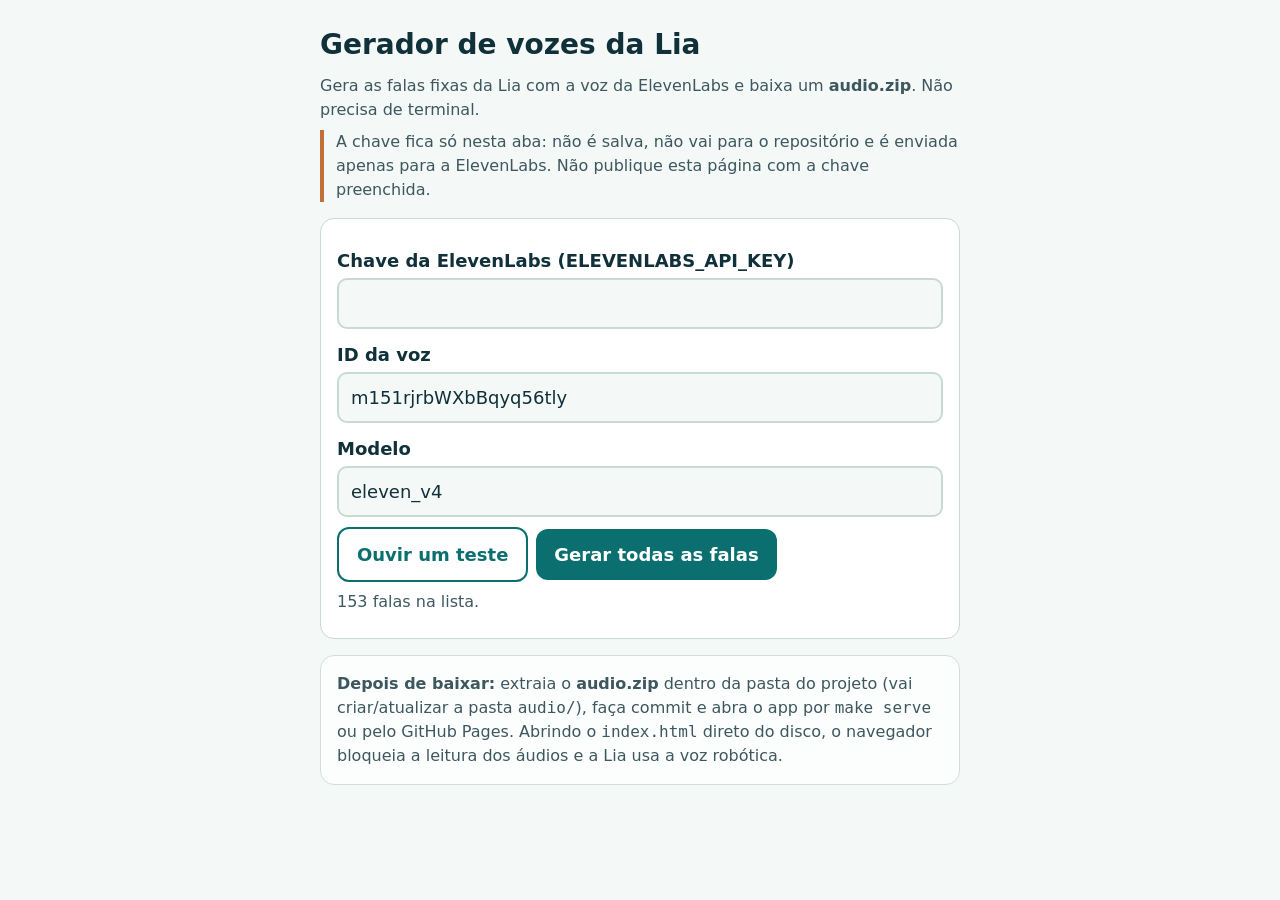
<file: tools/gerador-de-vozes.html>
<!doctype html>
<html lang="pt-BR">
<head>
<meta charset="utf-8">
<meta name="viewport" content="width=device-width,initial-scale=1">
<meta name="robots" content="noindex">
<title>Gerador de vozes da Lia</title>
<style>
:root{--bg:#f4f8f6;--ink:#10303a;--card:#fff;--line:#c9d9d6;--pri:#0b6f70;--acc:#b4500a}
@media(prefers-color-scheme:dark){:root{--bg:#0e1d22;--ink:#e8f2f0;--card:#16292f;--line:#2c474e;--pri:#4fc1bd;--acc:#f0a15f}}
body{margin:0;background:var(--bg);color:var(--ink);font:18px/1.5 system-ui,sans-serif}
main{max-width:640px;margin:0 auto;padding:24px 18px 60px}
h1{font-size:28px;margin:0 0 6px}p{margin:8px 0}.s{opacity:.8;font-size:16px}
.c{background:var(--card);border:1px solid var(--line);border-radius:14px;padding:16px;margin:16px 0}
label{display:block;font-weight:600;margin:12px 0 4px}
input{width:100%;box-sizing:border-box;font:inherit;padding:10px 12px;border:2px solid var(--line);border-radius:10px;background:var(--bg);color:var(--ink)}
button{font:inherit;font-weight:700;padding:12px 18px;border-radius:12px;border:0;background:var(--pri);color:#fff;margin:10px 8px 0 0;cursor:pointer}
button.g{background:transparent;color:var(--pri);border:2px solid var(--pri)}button:disabled{opacity:.5;cursor:default}
progress{width:100%;height:18px}#log{font:14px/1.4 ui-monospace,monospace;max-height:180px;overflow:auto;white-space:pre-wrap;margin-top:8px}
.w{border-left:4px solid var(--acc);padding-left:12px}
</style>
</head>
<body>
<main>
<h1>Gerador de vozes da Lia</h1>
<p class="s">Gera as falas fixas da Lia com a voz da ElevenLabs e baixa um <b>audio.zip</b>. Não precisa de terminal.</p>
<p class="w s">A chave fica só nesta aba: não é salva, não vai para o repositório e é enviada apenas para a ElevenLabs. Não publique esta página com a chave preenchida.</p>
<div class="c">
 <label for="k">Chave da ElevenLabs (ELEVENLABS_API_KEY)</label><input id="k" type="password" autocomplete="off" spellcheck="false">
 <label for="v">ID da voz</label><input id="v" value="m151rjrbWXbBqyq56tly" spellcheck="false">
 <label for="m">Modelo</label><input id="m" value="eleven_v4" spellcheck="false">
 <button class="g" id="t">Ouvir um teste</button><button id="b">Gerar todas as falas</button>
 <p class="s" id="n"></p><progress id="p" value="0" max="1" hidden></progress><div id="log" aria-live="polite"></div>
 <audio id="a" controls hidden style="width:100%;margin-top:10px"></audio>
</div>
<div class="c s"><b>Depois de baixar:</b> extraia o <b>audio.zip</b> dentro da pasta do projeto (vai criar/atualizar a pasta <code>audio/</code>), faça commit e abra o app por <code>make serve</code> ou pelo GitHub Pages. Abrindo o <code>index.html</code> direto do disco, o navegador bloqueia a leitura dos áudios e a Lia usa a voz robótica.</div>
</main>
<script>
const TEXTOS=/*TEXTOS*/["foto","fo","to","fo to. foto","neto","ne","ne to. neto","beijo","bei","jo","bei jo. beijo","áudio","áu","dio","áu dio. áudio","mensagem","men","sa","gem","men sa gem. mensagem","rua","ru","a","ru a. rua","ponto","pon","pon to. ponto","linha","li","nha","li nha. linha","volta","vol","ta","vol ta. volta","centro","cen","tro","cen tro. centro","nome","no","me","no me. nome","letra","le","tra","le tra. letra","caneta","ca","ca ne ta. caneta","documento","do","cu","do cu men to. documento","assinatura","as","si","na","tu","ra","as si na tu ra. assinatura","vida","vi","da","vi da. vida","amor","mor","a mor. amor","livro","vro","li vro. livro","graça","gra","ça","gra ça. graça","esperança","es","pe","ran","es pe ran ça. esperança","ovo","o","vo","o vo. ovo","bolo","bo","lo","bo lo. bolo","farinha","fa","ri","fa ri nha. farinha","receita","re","cei","re cei ta. receita","tempero","tem","ro","tem pe ro. tempero","casa","ca sa. casa","mesa","me sa. mesa","amigo","mi","go","a mi go. amigo","família","mí","lia","fa mí lia. família","trabalho","ba","lho","tra ba lho. trabalho","bê","cê","dê","é","éfe","gê","agá","i","jóta","cá","éle","ême","ene","ó","pê","quê","érre","ésse","tê","u","vê","dáblio","xis","ípsilon","zê","cê cedilha","ele","Oi! Eu sou a Lia. Como você quer ser chamado?","Como você quer ser chamado?","Qual é o seu maior objetivo?","O que é mais difícil hoje?","Qual é o seu objetivo?","Não consegui ouvir. Você pode escrever.","Quase lá! Vamos juntas de novo?","Passe o dedo por cima do desenho. Pode começar!","Quase! Tente passar por cima de tudo.","Boa! Tente ficar mais perto do desenho."]/*FIM*/;
const $=s=>document.querySelector(s),log=m=>{const l=$('#log');l.textContent+=m+'\n';l.scrollTop=l.scrollHeight};
$('#n').textContent=TEXTOS.length+' falas na lista.';
const chave=t=>t.trim().toLowerCase();
const hash=s=>{let x=5381;for(const c of s)x=((x*33)^c.codePointAt(0))>>>0;return x.toString(36)};
async function tts(t,v,m,key){
 for(let i=0;i<4;i++){
  const r=await fetch('https://api.elevenlabs.io/v1/text-to-speech/'+encodeURIComponent(v)+'?output_format=mp3_44100_128',{method:'POST',headers:{'xi-api-key':key,'Content-Type':'application/json'},body:JSON.stringify({text:t,model_id:m,language_code:'pt'})});
  if(r.ok)return new Uint8Array(await r.arrayBuffer());
  if(r.status==429||r.status>=500){await new Promise(z=>setTimeout(z,1500*(i+1)));continue}
  let d='';try{d=(await r.json()).detail?.message||''}catch(e){}
  throw new Error('HTTP '+r.status+' '+d)}
 throw new Error('muitas tentativas')}
const cfg=()=>({k:$('#k').value.trim(),v:$('#v').value.trim(),m:$('#m').value.trim()});
$('#t').onclick=async()=>{const{k,v,m}=cfg();if(!k)return log('Cole a chave primeiro.');$('#t').disabled=true;
 try{const b=await tts('Oi! Eu sou a Lia. Vamos aprender juntas?',v,m,k);const a=$('#a');a.hidden=false;a.src=URL.createObjectURL(new Blob([b],{type:'audio/mpeg'}));a.play().catch(()=>{});log('Teste ok. Se a voz agradou, gere todas.')}
 catch(e){log('Erro: '+e.message)}$('#t').disabled=false};
/* zip sem compressão (mp3 já é comprimido) */
const CT=(()=>{const t=[];for(let n=0;n<256;n++){let c=n;for(let k=0;k<8;k++)c=c&1?0xEDB88320^(c>>>1):c>>>1;t[n]=c>>>0}return t})();
const crc=u=>{let c=~0;for(const b of u)c=CT[(c^b)&255]^(c>>>8);return~c>>>0};
function zip(files){const enc=new TextEncoder(),parts=[],cen=[];let off=0;
 for(const[name,data]of files){const nb=enc.encode(name),cr=crc(data);
  const h=new DataView(new ArrayBuffer(30));h.setUint32(0,0x04034b50,true);h.setUint16(4,20,true);h.setUint16(6,0x800,true);h.setUint32(14,cr,true);h.setUint32(18,data.length,true);h.setUint32(22,data.length,true);h.setUint16(26,nb.length,true);
  parts.push(h.buffer,nb,data);
  const c=new DataView(new ArrayBuffer(46));c.setUint32(0,0x02014b50,true);c.setUint16(4,20,true);c.setUint16(6,20,true);c.setUint16(8,0x800,true);c.setUint32(16,cr,true);c.setUint32(20,data.length,true);c.setUint32(24,data.length,true);c.setUint16(28,nb.length,true);c.setUint32(42,off,true);
  cen.push(c.buffer,nb);off+=30+nb.length+data.length}
 let cs=0;cen.forEach(x=>cs+=x.byteLength||x.length);
 const e=new DataView(new ArrayBuffer(22));e.setUint32(0,0x06054b50,true);e.setUint16(8,files.length,true);e.setUint16(10,files.length,true);e.setUint32(12,cs,true);e.setUint32(16,off,true);
 return new Blob([...parts,...cen,e.buffer],{type:'application/zip'})}
$('#b').onclick=async()=>{const{k,v,m}=cfg();if(!k)return log('Cole a chave primeiro.');
 $('#b').disabled=$('#t').disabled=true;const p=$('#p');p.hidden=false;p.max=TEXTOS.length;p.value=0;
 const files=[],man={},falhas=[];let i=0,feitos=0;
 const trab=async()=>{while(i<TEXTOS.length){const t=TEXTOS[i++];
  try{const b=await tts(t,v,m,k),nome='audio/'+hash(v+'|'+m+'|'+chave(t))+'.mp3';files.push([nome,b]);man[chave(t)]=nome}
  catch(e){falhas.push(t);log('erro em "'+t+'": '+e.message);if(/401|403/.test(e.message)){i=TEXTOS.length}}
  p.value=++feitos}};
 await Promise.all([trab(),trab(),trab()]);
 if(!files.length){log('Nada foi gerado. Confira a chave, a voz e o modelo.');$('#b').disabled=$('#t').disabled=false;return}
 files.push(['audio/manifest.json',new TextEncoder().encode(JSON.stringify({voz:v,modelo:m,files:man},null,1))]);
 const a=document.createElement('a');a.href=URL.createObjectURL(zip(files));a.download='audio.zip';a.click();
 log('Pronto: '+(files.length-1)+' áudios'+(falhas.length?' ('+falhas.length+' falharam; rode de novo para completar)':'')+'. O download do audio.zip começou.');
 $('#b').disabled=$('#t').disabled=false};
</script>
</body>
</html>
</file>
